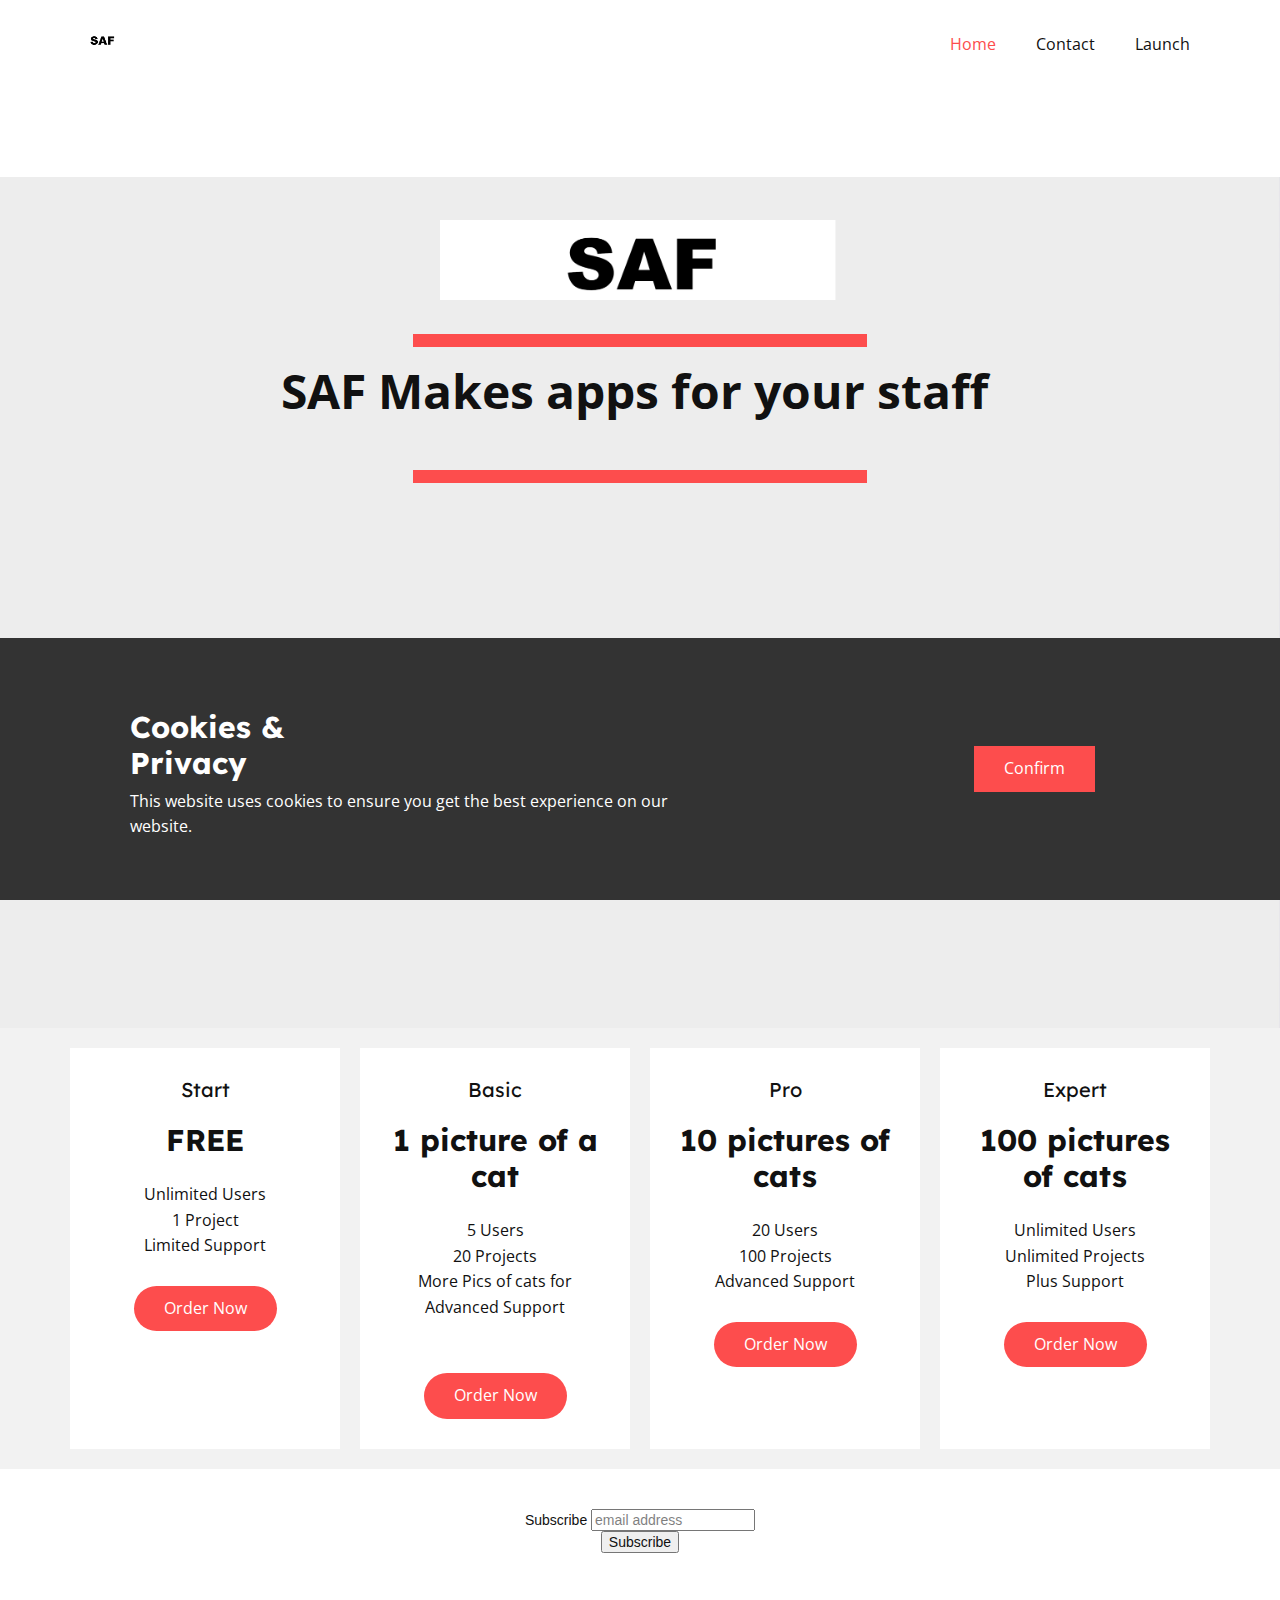
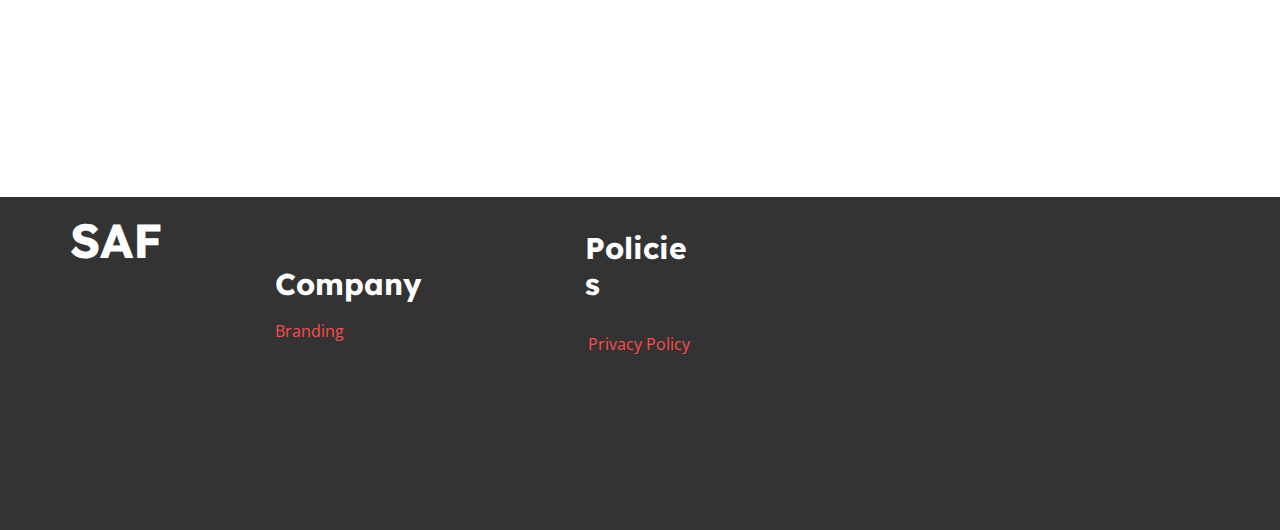
<file: index.html>
<!DOCTYPE html>
<html style="font-size: 16px;">
  <head>
    <meta name="viewport" content="width=device-width, initial-scale=1.0">
    <meta charset="utf-8">
    <meta name="keywords" content="Innovation in the gameindustry">
    <meta name="description" content="">
    <meta name="page_type" content="np-template-header-footer-from-plugin">
    <title>index</title>
    <link rel="stylesheet" href="nicepage.css" media="screen">
<link rel="stylesheet" href="index.css" media="screen">
    <script class="u-script" type="text/javascript" src="jquery-1.9.1.min.js" defer=""></script>
    <script class="u-script" type="text/javascript" src="nicepage.js" defer=""></script>
    <link rel="icon" href="images/favicon.png">
    <link id="u-theme-google-font" rel="stylesheet" href="https://fonts.googleapis.com/css?family=Open+Sans:300,300i,400,400i,600,600i,700,700i,800,800i|Lexend+Deca:400">
    
    
    
    
    
    
    <script type="application/ld+json">{
		"@context": "http://schema.org",
		"@type": "Organization",
		"name": "WebSite381301",
		"url": "index.html",
		"logo": "images/SAFBig.png"
}</script>
    <meta property="og:title" content="index">
    <meta property="og:type" content="website">
    <meta name="theme-color" content="#fd4d4d">
    <link rel="canonical" href="index.html">
    <meta property="og:url" content="index.html">
  <script src="https://5wdspj3n45gq.statuspage.io/embed/script.js"></script></head>
  <body data-home-page="https://website381301.nicepage.io/index.html?version=a54bd2da-23f1-45d9-a7e6-92ef2ecc65f2" data-home-page-title="index" class="u-body"><header class="u-clearfix u-header u-header" id="sec-8624"><div class="u-clearfix u-sheet u-sheet-1">
        <a href="https://nicepage.com" class="u-image u-logo u-image-1" data-image-width="1920" data-image-height="1080">
          <img src="images/SAFBig.png" class="u-logo-image u-logo-image-1" data-image-width="64">
        </a>
        <nav class="u-menu u-menu-dropdown u-offcanvas u-menu-1">
          <div class="menu-collapse" style="font-size: 1rem; letter-spacing: 0px;">
            <a class="u-button-style u-custom-left-right-menu-spacing u-custom-padding-bottom u-custom-top-bottom-menu-spacing u-nav-link u-text-active-palette-1-base u-text-hover-palette-2-base" href="#">
              <svg><use xlink:href="#menu-hamburger"></use></svg>
              <svg version="1.1" xmlns="http://www.w3.org/2000/svg" xmlns:xlink="http://www.w3.org/1999/xlink"><defs><symbol id="menu-hamburger" viewBox="0 0 16 16" style="width: 16px; height: 16px;"><rect y="1" width="16" height="2"></rect><rect y="7" width="16" height="2"></rect><rect y="13" width="16" height="2"></rect>
</symbol>
</defs></svg>
            </a>
          </div>
          <div class="u-custom-menu u-nav-container">
            <ul class="u-nav u-unstyled u-nav-1"><li class="u-nav-item"><a class="u-button-style u-nav-link u-text-active-palette-1-base u-text-hover-palette-2-base" href="index.html" style="padding: 10px 20px;">Home</a>
</li><li class="u-nav-item"><a class="u-button-style u-nav-link u-text-active-palette-1-base u-text-hover-palette-2-base" href="Contact.html" style="padding: 10px 20px;">Contact</a>
</li><li class="u-nav-item"><a class="u-button-style u-nav-link u-text-active-palette-1-base u-text-hover-palette-2-base" href="Launch.html" style="padding: 10px 20px;">Launch</a>
</li></ul>
          </div>
          <div class="u-custom-menu u-nav-container-collapse">
            <div class="u-black u-container-style u-inner-container-layout u-opacity u-opacity-95 u-sidenav">
              <div class="u-sidenav-overflow">
                <div class="u-menu-close"></div>
                <ul class="u-align-center u-nav u-popupmenu-items u-unstyled u-nav-2"><li class="u-nav-item"><a class="u-button-style u-nav-link" href="index.html" style="padding: 10px 20px;">Home</a>
</li><li class="u-nav-item"><a class="u-button-style u-nav-link" href="Contact.html" style="padding: 10px 20px;">Contact</a>
</li><li class="u-nav-item"><a class="u-button-style u-nav-link" href="Launch.html" style="padding: 10px 20px;">Launch</a>
</li></ul>
              </div>
            </div>
            <div class="u-black u-menu-overlay u-opacity u-opacity-70"></div>
          </div>
        </nav>
      </div></header>
    <section class="u-clearfix u-image u-section-1" src="" id="carousel_4eb6" data-image-width="1980" data-image-height="1385">
      <div class="u-clearfix u-expanded-width u-gutter-0 u-layout-wrap u-layout-wrap-1">
        <div class="u-layout">
          <div class="u-layout-row">
            <div class="u-container-style u-layout-cell u-left-cell u-size-60 u-layout-cell-1">
              <div class="u-container-layout u-container-layout-1">
                <img src="images/SAFBig.png" alt="" class="u-image u-image-default u-image-1" data-image-width="1920" data-image-height="1080">
                <div class="u-border-13 u-border-palette-1-base u-line u-line-horizontal u-line-1"></div>
                <p class="u-align-center u-text u-text-1">SAF Makes apps for your staff&nbsp;</p>
                <div class="u-border-13 u-border-palette-1-base u-line u-line-horizontal u-line-2"></div>
                <a href="/index.html#sec-a674" data-page-id="381302" class="u-btn u-button-style u-btn-1">Pricing<br>
                </a>
              </div>
            </div>
          </div>
        </div>
      </div>
    </section>
    <section class="u-align-center u-clearfix u-grey-5 u-section-2" id="sec-a674">
      <div class="u-clearfix u-sheet u-valign-middle u-sheet-1">
        <div class="u-clearfix u-gutter-20 u-layout-wrap u-layout-wrap-1">
          <div class="u-layout">
            <div class="u-layout-row">
              <div class="u-align-center u-border-no-bottom u-border-no-left u-border-no-right u-border-no-top u-container-style u-layout-cell u-left-cell u-size-15 u-size-30-md u-white u-layout-cell-1">
                <div class="u-container-layout u-valign-top u-container-layout-1">
                  <h5 class="u-text u-text-1">Start</h5>
                  <h3 class="u-text u-text-2">Free</h3>
                  <p class="u-text u-text-3">Unlimited Users<br>1&nbsp;Project<br>Limited Support
                  </p>
                  <a href="" class="u-btn u-btn-round u-button-style u-hover-palette-2-base u-palette-1-base u-radius-50 u-btn-1">Order Now</a>
                </div>
              </div>
              <div class="u-align-center u-container-style u-layout-cell u-size-15 u-size-30-md u-white u-layout-cell-2">
                <div class="u-container-layout u-valign-top u-container-layout-2">
                  <h5 class="u-text u-text-4">Basic</h5>
                  <h3 class="u-text u-text-5">1 picture of a cat</h3>
                  <p class="u-text u-text-6">5 Users <br>20 Projects<br>More Pics of cats for Advanced Support<br>
                    <br>
                  </p>
                  <a href="" class="u-btn u-btn-round u-button-style u-hover-palette-2-base u-palette-1-base u-radius-50 u-btn-2">Order Now</a>
                </div>
              </div>
              <div class="u-align-center u-border-no-bottom u-border-no-left u-border-no-right u-border-no-top u-container-style u-layout-cell u-size-15 u-size-30-md u-white u-layout-cell-3">
                <div class="u-container-layout u-valign-top u-container-layout-3">
                  <h5 class="u-text u-text-7">Pro</h5>
                  <h3 class="u-text u-text-8">10 pictures of cats</h3>
                  <p class="u-text u-text-9">20 Users <br>100&nbsp;Projects<br>Advanced Support
                  </p>
                  <a href="" class="u-btn u-btn-round u-button-style u-hover-palette-2-base u-palette-1-base u-radius-50 u-btn-3">Order Now</a>
                </div>
              </div>
              <div class="u-align-center u-border-no-bottom u-border-no-left u-border-no-right u-border-no-top u-container-style u-layout-cell u-right-cell u-size-15 u-size-30-md u-white u-layout-cell-4">
                <div class="u-container-layout u-valign-top u-container-layout-4">
                  <h5 class="u-text u-text-10">Expert</h5>
                  <h3 class="u-text u-text-11">100 pictures of cats</h3>
                  <p class="u-text u-text-12">Unlimited Users <br>Unlimited&nbsp;Projects<br>Plus Support
                  </p>
                  <a href="" class="u-btn u-btn-round u-button-style u-hover-palette-2-base u-palette-1-base u-radius-50 u-btn-4">Order Now</a>
                </div>
              </div>
            </div>
          </div>
        </div>
      </div>
    </section>
    <section class="u-align-center u-clearfix u-section-3" id="sec-ce5e">
      <div class="u-clearfix u-sheet u-sheet-1">
        <div class="u-clearfix u-custom-html u-custom-html-1"><!-- Begin Mailchimp Signup Form -->
          <link href="//cdn-images.mailchimp.com/embedcode/horizontal-slim-10_7.css" rel="stylesheet" type="text/css">
          <style type="text/css"> #mc_embed_signup{background:#fff; clear:left; font:14px Helvetica,Arial,sans-serif; width:100%;}
	/* Add your own Mailchimp form style overrides in your site stylesheet or in this style block.
	   We recommend moving this block and the preceding CSS link to the HEAD of your HTML file. */ </style>
          <div id="mc_embed_signup">
            <form action="https://ssaaff.us1.list-manage.com/subscribe/post?u=2b77423686a2e77bf9cfdadc2&amp;id=ef1c834cdc" method="post" id="mc-embedded-subscribe-form" name="mc-embedded-subscribe-form" class="validate" target="_blank" novalidate="">
              <div id="mc_embed_signup_scroll">
                <label for="mce-EMAIL">Subscribe</label>
                <input type="email" value="" name="EMAIL" class="email" id="mce-EMAIL" placeholder="email address" required=""><!-- real people should not fill this in and expect good things - do not remove this or risk form bot signups-->
                <div style="position: absolute; left: -5000px;" aria-hidden="true">
                  <input type="text" name="b_2b77423686a2e77bf9cfdadc2_ef1c834cdc" tabindex="-1" value="">
                </div>
                <div class="clear">
                  <input type="submit" value="Subscribe" name="subscribe" id="mc-embedded-subscribe" class="button">
                </div>
              </div>
              <input type="hidden" value="" name="recaptchaResponse">
            </form>
          </div><!--End mc_embed_signup-->
        </div>
      </div>
    </section>
    
    
    
    
    <footer class="u-align-left u-clearfix u-footer u-grey-80 u-footer" id="sec-a418"><div class="u-clearfix u-sheet u-sheet-1">
        <h1 class="u-text u-text-1">SAF</h1>
        <h3 class="u-text u-text-2">Policies</h3>
        <h3 class="u-text u-text-3">Company</h3>
        <p class="u-text u-text-4">
          <a href="381386" class="u-active-none u-border-none u-btn u-button-link u-button-style u-hover-none u-none u-text-palette-1-base u-btn-1">Privacy Policy</a>
        </p>
        <p class="u-text u-text-5">
          <a href="/Branding.html" data-page-id="384649" class="u-active-none u-border-none u-btn u-button-link u-button-style u-hover-none u-none u-text-palette-1-base u-btn-2">Branding</a>
        </p>
      </div></footer>
  <section class="u-align-center u-clearfix u-cookies-consent u-grey-80 u-cookies-consent" id="sec-7b57">
      <div class="u-clearfix u-sheet u-valign-middle u-sheet-1">
        <div class="u-clearfix u-expanded-width u-layout-wrap u-layout-wrap-1">
          <div class="u-gutter-0 u-layout">
            <div class="u-layout-row">
              <div class="u-container-style u-layout-cell u-left-cell u-size-43-md u-size-43-sm u-size-43-xs u-size-46-lg u-size-46-xl u-layout-cell-1">
                <div class="u-container-layout u-valign-middle u-container-layout-1">
                  <h3 class="u-text u-text-1">Cookies &amp; Privacy</h3>
                  <p class="u-text u-text-2">This website uses cookies to ensure you get the best experience on our website.</p>
                </div>
              </div>
              <div class="u-align-left u-container-style u-layout-cell u-right-cell u-size-14-lg u-size-14-xl u-size-17-md u-size-17-sm u-size-17-xs u-layout-cell-2">
                <div class="u-container-layout u-valign-middle-lg u-valign-middle-md u-valign-middle-xl u-valign-top-sm u-valign-top-xs u-container-layout-2">
                  <a href="###" class="u-btn u-button-confirm u-button-style u-palette-1-base u-btn-1">Confirm</a>
                </div>
              </div>
            </div>
          </div>
        </div>
      </div>
    <style>.u-cookies-consent {
  background-image: none;
}

.u-cookies-consent .u-sheet-1 {
  min-height: 212px;
}

.u-cookies-consent .u-layout-wrap-1 {
  margin-top: 30px;
  margin-bottom: 30px;
}

.u-cookies-consent .u-layout-cell-1 {
  min-height: 152px;
}

.u-cookies-consent .u-container-layout-1 {
  padding: 30px 60px;
}

.u-cookies-consent .u-text-1 {
  margin: 11px 477px 0 0;
}

.u-cookies-consent .u-text-2 {
  margin: 8px 158px 0 0;
}

.u-cookies-consent .u-layout-cell-2 {
  min-height: 152px;
}

.u-cookies-consent .u-container-layout-2 {
  padding: 30px;
}

.u-cookies-consent .u-btn-1 {
  margin: 0 auto 0 0;
}

@media (max-width: 1199px) {
  .u-cookies-consent .u-sheet-1 {
    min-height: 131px;
  }

  .u-cookies-consent .u-layout-cell-1 {
    min-height: 125px;
  }

  .u-cookies-consent .u-text-1 {
    margin-right: 323px;
  }

  .u-cookies-consent .u-text-2 {
    margin-right: 5px;
  }

  .u-cookies-consent .u-layout-cell-2 {
    min-height: 125px;
  }
}

@media (max-width: 991px) {
  .u-cookies-consent .u-sheet-1 {
    min-height: 106px;
  }

  .u-cookies-consent .u-layout-cell-1 {
    min-height: 100px;
  }

  .u-cookies-consent .u-container-layout-1 {
    padding-left: 30px;
    padding-right: 30px;
  }

  .u-cookies-consent .u-text-1 {
    margin-right: 178px;
  }

  .u-cookies-consent .u-text-2 {
    margin-right: 0;
  }

  .u-cookies-consent .u-layout-cell-2 {
    min-height: 100px;
  }
}

@media (max-width: 767px) {
  .u-cookies-consent .u-sheet-1 {
    min-height: 225px;
  }

  .u-cookies-consent .u-layout-cell-1 {
    min-height: 154px;
  }

  .u-cookies-consent .u-container-layout-1 {
    padding-left: 10px;
    padding-right: 10px;
    padding-bottom: 20px;
  }

  .u-cookies-consent .u-layout-cell-2 {
    min-height: 65px;
  }

  .u-cookies-consent .u-container-layout-2 {
    padding: 10px;
  }
}

@media (max-width: 575px) {
  .u-cookies-consent .u-sheet-1 {
    min-height: 121px;
  }

  .u-cookies-consent .u-layout-cell-1 {
    min-height: 100px;
  }

  .u-cookies-consent .u-text-1 {
    margin-right: 0;
  }

  .u-cookies-consent .u-layout-cell-2 {
    min-height: 15px;
  }
}</style></section><script src="https://5wdspj3n45gq.statuspage.io/embed/script.js"></script></body>
</html>
</file>
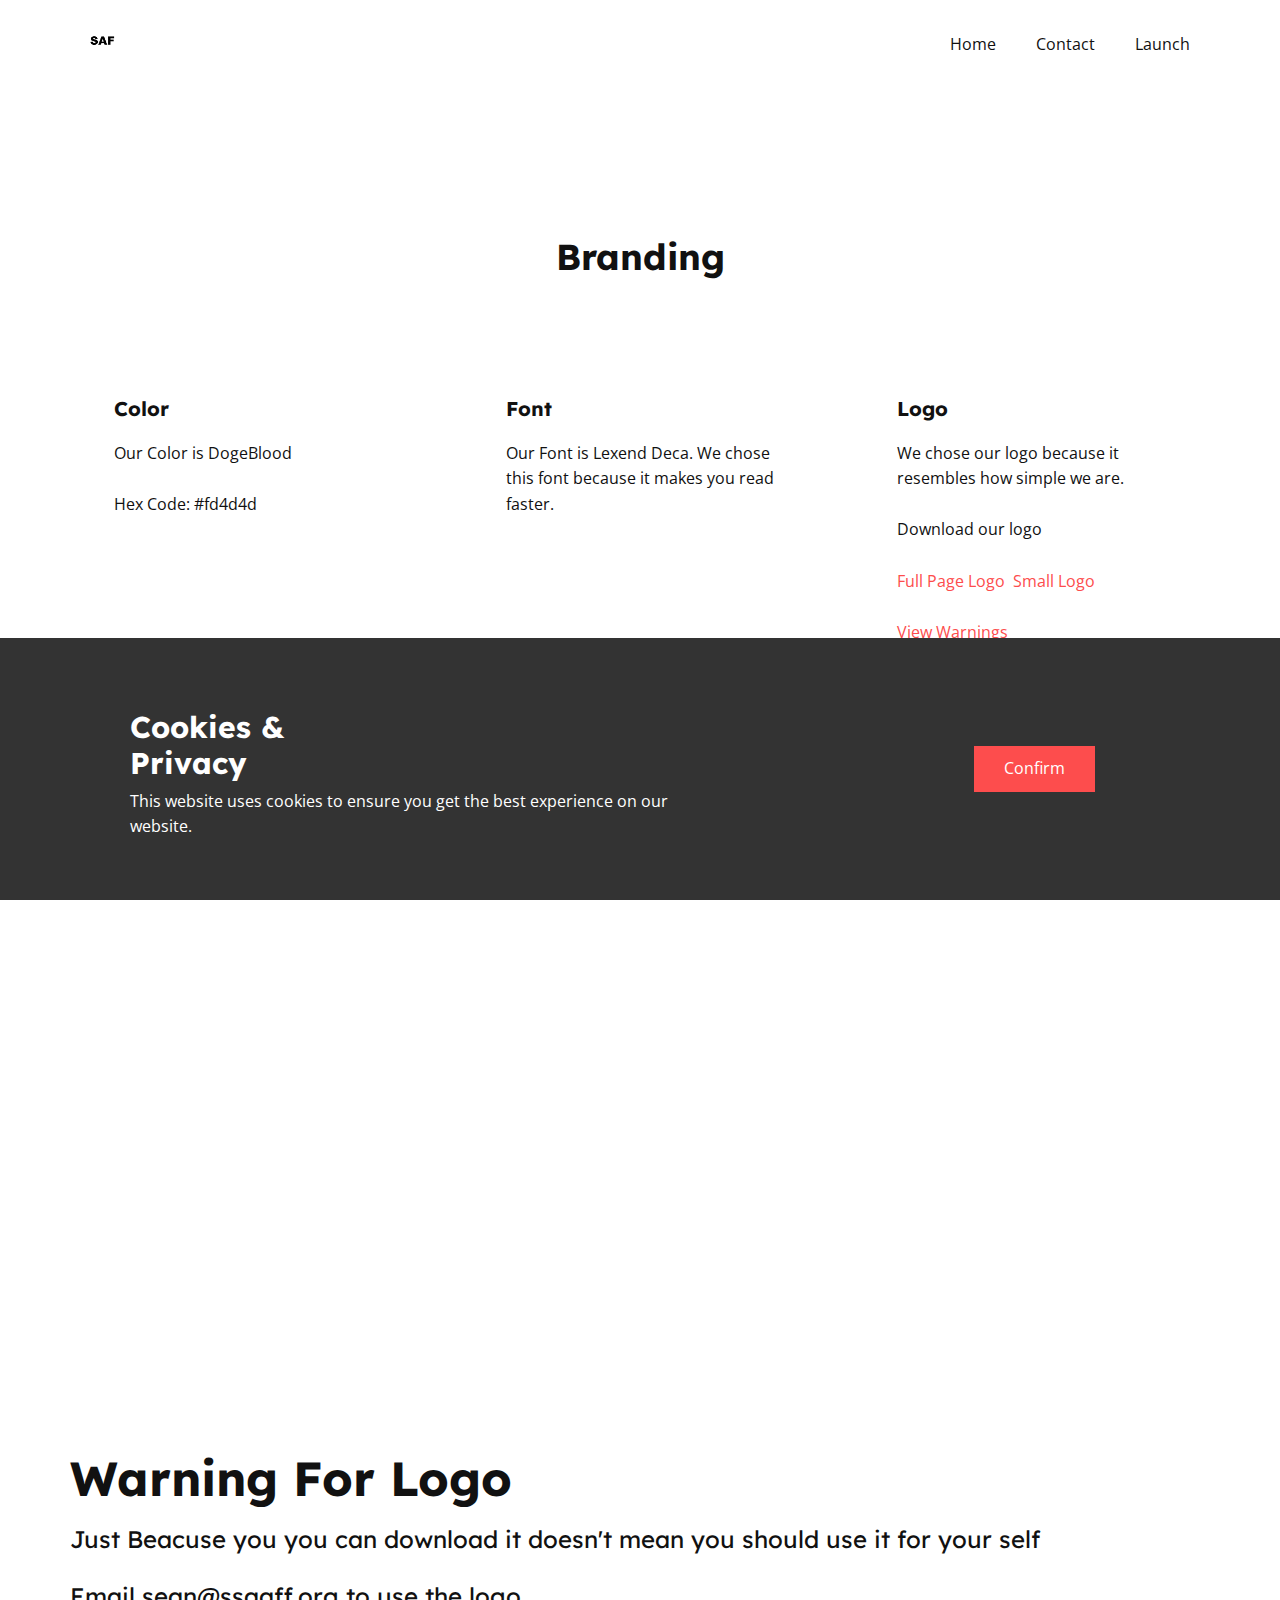
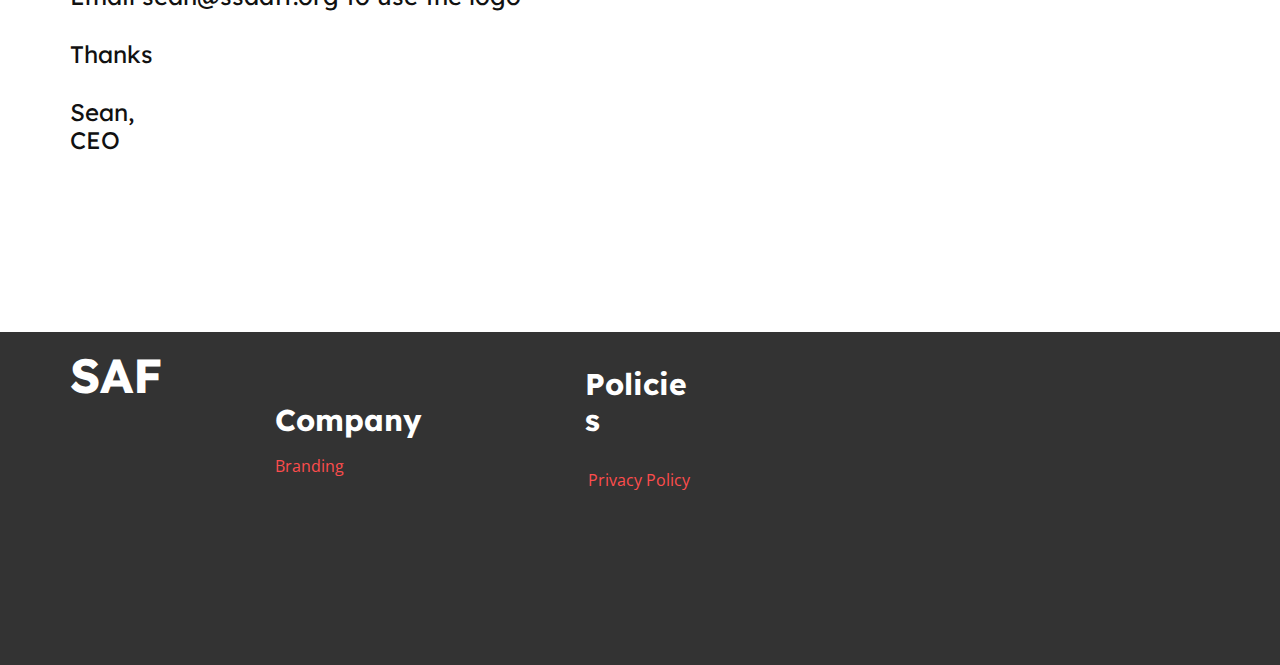
<file: Branding.html>
<!DOCTYPE html>
<html style="font-size: 16px;">
  <head>
    <meta name="viewport" content="width=device-width, initial-scale=1.0">
    <meta charset="utf-8">
    <meta name="keywords" content="">
    <meta name="description" content="">
    <meta name="page_type" content="np-template-header-footer-from-plugin">
    <title>Branding</title>
    <link rel="stylesheet" href="nicepage.css" media="screen">
<link rel="stylesheet" href="Branding.css" media="screen">
    <script class="u-script" type="text/javascript" src="jquery-1.9.1.min.js" defer=""></script>
    <script class="u-script" type="text/javascript" src="nicepage.js" defer=""></script>
    <link rel="icon" href="images/favicon.png">
    <link id="u-theme-google-font" rel="stylesheet" href="https://fonts.googleapis.com/css?family=Open+Sans:300,300i,400,400i,600,600i,700,700i,800,800i|Lexend+Deca:400">
    
    
    
    
    
    
    <script type="application/ld+json">{
		"@context": "http://schema.org",
		"@type": "Organization",
		"name": "WebSite381301",
		"url": "index.html",
		"logo": "images/SAFBig.png"
}</script>
    <meta property="og:title" content="Branding">
    <meta property="og:type" content="website">
    <meta name="theme-color" content="#fd4d4d">
    <link rel="canonical" href="index.html">
    <meta property="og:url" content="index.html">
  <script src="https://5wdspj3n45gq.statuspage.io/embed/script.js"></script></head>
  <body class="u-body"><header class="u-clearfix u-header u-header" id="sec-8624"><div class="u-clearfix u-sheet u-sheet-1">
        <a href="https://nicepage.com" class="u-image u-logo u-image-1" data-image-width="1920" data-image-height="1080">
          <img src="images/SAFBig.png" class="u-logo-image u-logo-image-1" data-image-width="64">
        </a>
        <nav class="u-menu u-menu-dropdown u-offcanvas u-menu-1">
          <div class="menu-collapse" style="font-size: 1rem; letter-spacing: 0px;">
            <a class="u-button-style u-custom-left-right-menu-spacing u-custom-padding-bottom u-custom-top-bottom-menu-spacing u-nav-link u-text-active-palette-1-base u-text-hover-palette-2-base" href="#">
              <svg><use xlink:href="#menu-hamburger"></use></svg>
              <svg version="1.1" xmlns="http://www.w3.org/2000/svg" xmlns:xlink="http://www.w3.org/1999/xlink"><defs><symbol id="menu-hamburger" viewBox="0 0 16 16" style="width: 16px; height: 16px;"><rect y="1" width="16" height="2"></rect><rect y="7" width="16" height="2"></rect><rect y="13" width="16" height="2"></rect>
</symbol>
</defs></svg>
            </a>
          </div>
          <div class="u-custom-menu u-nav-container">
            <ul class="u-nav u-unstyled u-nav-1"><li class="u-nav-item"><a class="u-button-style u-nav-link u-text-active-palette-1-base u-text-hover-palette-2-base" href="index.html" style="padding: 10px 20px;">Home</a>
</li><li class="u-nav-item"><a class="u-button-style u-nav-link u-text-active-palette-1-base u-text-hover-palette-2-base" href="Contact.html" style="padding: 10px 20px;">Contact</a>
</li><li class="u-nav-item"><a class="u-button-style u-nav-link u-text-active-palette-1-base u-text-hover-palette-2-base" href="Launch.html" style="padding: 10px 20px;">Launch</a>
</li></ul>
          </div>
          <div class="u-custom-menu u-nav-container-collapse">
            <div class="u-black u-container-style u-inner-container-layout u-opacity u-opacity-95 u-sidenav">
              <div class="u-sidenav-overflow">
                <div class="u-menu-close"></div>
                <ul class="u-align-center u-nav u-popupmenu-items u-unstyled u-nav-2"><li class="u-nav-item"><a class="u-button-style u-nav-link" href="index.html" style="padding: 10px 20px;">Home</a>
</li><li class="u-nav-item"><a class="u-button-style u-nav-link" href="Contact.html" style="padding: 10px 20px;">Contact</a>
</li><li class="u-nav-item"><a class="u-button-style u-nav-link" href="Launch.html" style="padding: 10px 20px;">Launch</a>
</li></ul>
              </div>
            </div>
            <div class="u-black u-menu-overlay u-opacity u-opacity-70"></div>
          </div>
        </nav>
      </div></header>
    <section class="u-align-center u-clearfix u-section-1" id="sec-9cf6">
      <div class="u-clearfix u-sheet u-sheet-1">
        <h2 class="u-text u-text-1">Branding</h2>
        <div class="u-list u-list-1">
          <div class="u-repeater u-repeater-1">
            <div class="u-container-style u-list-item u-repeater-item">
              <div class="u-container-layout u-similar-container u-valign-top u-container-layout-1">
                <div class="u-container-style u-group u-group-1">
                  <div class="u-container-layout u-container-layout-2">
                    <h5 class="u-text u-text-2">Color</h5>
                    <p class="u-text u-text-3">Our Color is DogeBlood<br>
                      <br>Hex Code: #fd4d4d
                    </p>
                  </div>
                </div>
              </div>
            </div>
            <div class="u-container-style u-list-item u-repeater-item">
              <div class="u-container-layout u-similar-container u-valign-top u-container-layout-3">
                <div class="u-container-style u-group u-video-cover u-group-2">
                  <div class="u-container-layout u-container-layout-4">
                    <h5 class="u-text u-text-default u-text-4">Font</h5>
                    <p class="u-text u-text-5">Our Font is Lexend Deca. We chose this font because it makes you read faster.</p>
                  </div>
                </div>
              </div>
            </div>
            <div class="u-container-style u-list-item u-repeater-item">
              <div class="u-container-layout u-similar-container u-valign-top u-container-layout-5">
                <div class="u-container-style u-group u-video-cover u-group-3">
                  <div class="u-container-layout u-container-layout-6">
                    <h5 class="u-text u-text-default u-text-6">Logo</h5>
                    <p class="u-text u-text-7">We chose our logo because it resembles how simple we are.<br>
                      <br>Download our logo<br>
                      <br>
                      <a href="https://drive.google.com/file/d/1nqvCFY6ZbQ6CDDaPasQ9bg90jwb1oqMF/view" class="u-active-none u-border-none u-btn u-button-link u-button-style u-hover-none u-none u-text-active-grey-90 u-text-hover-palette-1-light-1 u-text-palette-1-base u-btn-1" target="_blank">Full Page Logo</a>&nbsp; <a href="https://drive.google.com/file/d/19fuIuei8ruTLw5wQXqqadD2t8BJ2aBWn/view" class="u-active-none u-border-none u-btn u-button-link u-button-style u-hover-none u-none u-text-palette-1-base u-btn-2" target="_blank">Small Logo</a>
                      <br>
                      <br>
                      <a href="/Branding.html#sec-6545" data-page-id="384649" class="u-active-none u-border-none u-btn u-button-link u-button-style u-hover-none u-none u-text-palette-1-base u-btn-3">View Warnings</a>
                    </p>
                  </div>
                </div>
              </div>
            </div>
          </div>
        </div>
      </div>
    </section>
    <section class="u-clearfix u-section-2" id="sec-3cf0">
      <div class="u-clearfix u-sheet u-sheet-1"></div>
    </section>
    <section class="u-clearfix u-section-3" id="sec-6545">
      <div class="u-clearfix u-sheet u-sheet-1">
        <h1 class="u-text u-text-default u-text-1">Warning For Logo</h1>
        <h4 class="u-text u-text-default u-text-2">Just Beacuse you you can download it doesn't mean you should use it for your self&nbsp;<br>
          <br>Email sean@ssaaff.org to use the logo<br>
          <br>Thanks<br>
          <br>Sean,<br>CEO&nbsp;
        </h4>
      </div>
    </section>
    
    
    
    
    <footer class="u-align-left u-clearfix u-footer u-grey-80 u-footer" id="sec-a418"><div class="u-clearfix u-sheet u-sheet-1">
        <h1 class="u-text u-text-1">SAF</h1>
        <h3 class="u-text u-text-2">Policies</h3>
        <h3 class="u-text u-text-3">Company</h3>
        <p class="u-text u-text-4">
          <a href="381386" class="u-active-none u-border-none u-btn u-button-link u-button-style u-hover-none u-none u-text-palette-1-base u-btn-1">Privacy Policy</a>
        </p>
        <p class="u-text u-text-5">
          <a href="/Branding.html" data-page-id="384649" class="u-active-none u-border-none u-btn u-button-link u-button-style u-hover-none u-none u-text-palette-1-base u-btn-2">Branding</a>
        </p>
      </div></footer>
  <section class="u-align-center u-clearfix u-cookies-consent u-grey-80 u-cookies-consent" id="sec-7b57">
      <div class="u-clearfix u-sheet u-valign-middle u-sheet-1">
        <div class="u-clearfix u-expanded-width u-layout-wrap u-layout-wrap-1">
          <div class="u-gutter-0 u-layout">
            <div class="u-layout-row">
              <div class="u-container-style u-layout-cell u-left-cell u-size-43-md u-size-43-sm u-size-43-xs u-size-46-lg u-size-46-xl u-layout-cell-1">
                <div class="u-container-layout u-valign-middle u-container-layout-1">
                  <h3 class="u-text u-text-1">Cookies &amp; Privacy</h3>
                  <p class="u-text u-text-2">This website uses cookies to ensure you get the best experience on our website.</p>
                </div>
              </div>
              <div class="u-align-left u-container-style u-layout-cell u-right-cell u-size-14-lg u-size-14-xl u-size-17-md u-size-17-sm u-size-17-xs u-layout-cell-2">
                <div class="u-container-layout u-valign-middle-lg u-valign-middle-md u-valign-middle-xl u-valign-top-sm u-valign-top-xs u-container-layout-2">
                  <a href="###" class="u-btn u-button-confirm u-button-style u-palette-1-base u-btn-1">Confirm</a>
                </div>
              </div>
            </div>
          </div>
        </div>
      </div>
    <style>.u-cookies-consent {
  background-image: none;
}

.u-cookies-consent .u-sheet-1 {
  min-height: 212px;
}

.u-cookies-consent .u-layout-wrap-1 {
  margin-top: 30px;
  margin-bottom: 30px;
}

.u-cookies-consent .u-layout-cell-1 {
  min-height: 152px;
}

.u-cookies-consent .u-container-layout-1 {
  padding: 30px 60px;
}

.u-cookies-consent .u-text-1 {
  margin: 11px 477px 0 0;
}

.u-cookies-consent .u-text-2 {
  margin: 8px 158px 0 0;
}

.u-cookies-consent .u-layout-cell-2 {
  min-height: 152px;
}

.u-cookies-consent .u-container-layout-2 {
  padding: 30px;
}

.u-cookies-consent .u-btn-1 {
  margin: 0 auto 0 0;
}

@media (max-width: 1199px) {
  .u-cookies-consent .u-sheet-1 {
    min-height: 131px;
  }

  .u-cookies-consent .u-layout-cell-1 {
    min-height: 125px;
  }

  .u-cookies-consent .u-text-1 {
    margin-right: 323px;
  }

  .u-cookies-consent .u-text-2 {
    margin-right: 5px;
  }

  .u-cookies-consent .u-layout-cell-2 {
    min-height: 125px;
  }
}

@media (max-width: 991px) {
  .u-cookies-consent .u-sheet-1 {
    min-height: 106px;
  }

  .u-cookies-consent .u-layout-cell-1 {
    min-height: 100px;
  }

  .u-cookies-consent .u-container-layout-1 {
    padding-left: 30px;
    padding-right: 30px;
  }

  .u-cookies-consent .u-text-1 {
    margin-right: 178px;
  }

  .u-cookies-consent .u-text-2 {
    margin-right: 0;
  }

  .u-cookies-consent .u-layout-cell-2 {
    min-height: 100px;
  }
}

@media (max-width: 767px) {
  .u-cookies-consent .u-sheet-1 {
    min-height: 225px;
  }

  .u-cookies-consent .u-layout-cell-1 {
    min-height: 154px;
  }

  .u-cookies-consent .u-container-layout-1 {
    padding-left: 10px;
    padding-right: 10px;
    padding-bottom: 20px;
  }

  .u-cookies-consent .u-layout-cell-2 {
    min-height: 65px;
  }

  .u-cookies-consent .u-container-layout-2 {
    padding: 10px;
  }
}

@media (max-width: 575px) {
  .u-cookies-consent .u-sheet-1 {
    min-height: 121px;
  }

  .u-cookies-consent .u-layout-cell-1 {
    min-height: 100px;
  }

  .u-cookies-consent .u-text-1 {
    margin-right: 0;
  }

  .u-cookies-consent .u-layout-cell-2 {
    min-height: 15px;
  }
}</style></section><script src="https://5wdspj3n45gq.statuspage.io/embed/script.js"></script></body>
</html>
</file>
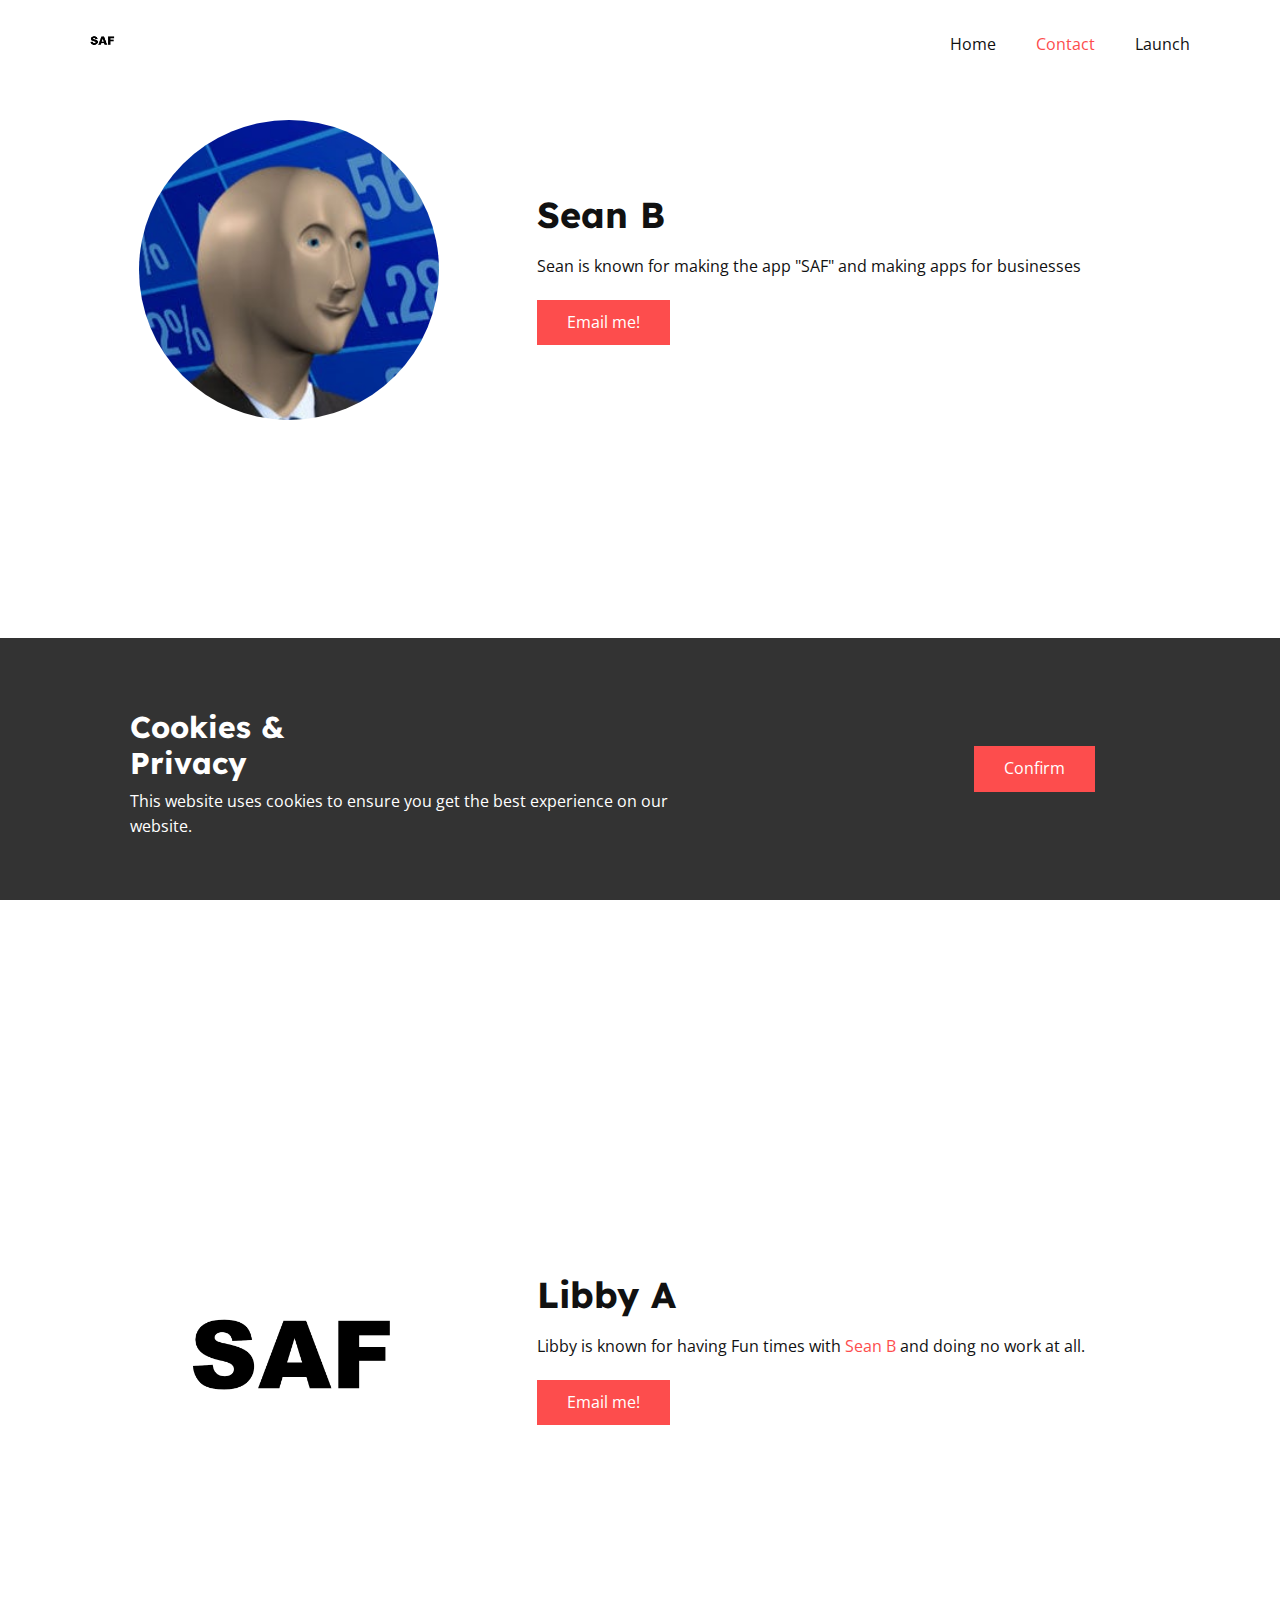
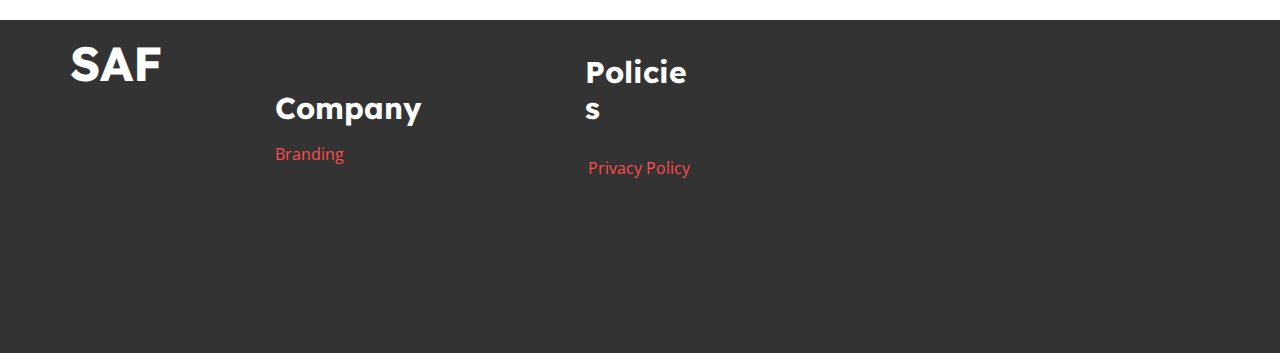
<file: Contact.html>
<!DOCTYPE html>
<html style="font-size: 16px;">
  <head>
    <meta name="viewport" content="width=device-width, initial-scale=1.0">
    <meta charset="utf-8">
    <meta name="keywords" content="">
    <meta name="description" content="">
    <meta name="page_type" content="np-template-header-footer-from-plugin">
    <title>Contact</title>
    <link rel="stylesheet" href="nicepage.css" media="screen">
<link rel="stylesheet" href="Contact.css" media="screen">
    <script class="u-script" type="text/javascript" src="jquery-1.9.1.min.js" defer=""></script>
    <script class="u-script" type="text/javascript" src="nicepage.js" defer=""></script>
    <link rel="icon" href="images/favicon.png">
    <link id="u-theme-google-font" rel="stylesheet" href="https://fonts.googleapis.com/css?family=Open+Sans:300,300i,400,400i,600,600i,700,700i,800,800i|Lexend+Deca:400">
    
    
    
    
    
    
    <script type="application/ld+json">{
		"@context": "http://schema.org",
		"@type": "Organization",
		"name": "WebSite381301",
		"url": "index.html",
		"logo": "images/SAFBig.png"
}</script>
    <meta property="og:title" content="Contact">
    <meta property="og:type" content="website">
    <meta name="theme-color" content="#fd4d4d">
    <link rel="canonical" href="index.html">
    <meta property="og:url" content="index.html">
  <script src="https://5wdspj3n45gq.statuspage.io/embed/script.js"></script></head>
  <body class="u-body u-overlap"><header class="u-clearfix u-header u-header" id="sec-8624"><div class="u-clearfix u-sheet u-sheet-1">
        <a href="https://nicepage.com" class="u-image u-logo u-image-1" data-image-width="1920" data-image-height="1080">
          <img src="images/SAFBig.png" class="u-logo-image u-logo-image-1" data-image-width="64">
        </a>
        <nav class="u-menu u-menu-dropdown u-offcanvas u-menu-1">
          <div class="menu-collapse" style="font-size: 1rem; letter-spacing: 0px;">
            <a class="u-button-style u-custom-left-right-menu-spacing u-custom-padding-bottom u-custom-top-bottom-menu-spacing u-nav-link u-text-active-palette-1-base u-text-hover-palette-2-base" href="#">
              <svg><use xlink:href="#menu-hamburger"></use></svg>
              <svg version="1.1" xmlns="http://www.w3.org/2000/svg" xmlns:xlink="http://www.w3.org/1999/xlink"><defs><symbol id="menu-hamburger" viewBox="0 0 16 16" style="width: 16px; height: 16px;"><rect y="1" width="16" height="2"></rect><rect y="7" width="16" height="2"></rect><rect y="13" width="16" height="2"></rect>
</symbol>
</defs></svg>
            </a>
          </div>
          <div class="u-custom-menu u-nav-container">
            <ul class="u-nav u-unstyled u-nav-1"><li class="u-nav-item"><a class="u-button-style u-nav-link u-text-active-palette-1-base u-text-hover-palette-2-base" href="index.html" style="padding: 10px 20px;">Home</a>
</li><li class="u-nav-item"><a class="u-button-style u-nav-link u-text-active-palette-1-base u-text-hover-palette-2-base" href="Contact.html" style="padding: 10px 20px;">Contact</a>
</li><li class="u-nav-item"><a class="u-button-style u-nav-link u-text-active-palette-1-base u-text-hover-palette-2-base" href="Launch.html" style="padding: 10px 20px;">Launch</a>
</li></ul>
          </div>
          <div class="u-custom-menu u-nav-container-collapse">
            <div class="u-black u-container-style u-inner-container-layout u-opacity u-opacity-95 u-sidenav">
              <div class="u-sidenav-overflow">
                <div class="u-menu-close"></div>
                <ul class="u-align-center u-nav u-popupmenu-items u-unstyled u-nav-2"><li class="u-nav-item"><a class="u-button-style u-nav-link" href="index.html" style="padding: 10px 20px;">Home</a>
</li><li class="u-nav-item"><a class="u-button-style u-nav-link" href="Contact.html" style="padding: 10px 20px;">Contact</a>
</li><li class="u-nav-item"><a class="u-button-style u-nav-link" href="Launch.html" style="padding: 10px 20px;">Launch</a>
</li></ul>
              </div>
            </div>
            <div class="u-black u-menu-overlay u-opacity u-opacity-70"></div>
          </div>
        </nav>
      </div></header>
    <section class="u-clearfix u-section-1" id="sec-6c1f">
      <div class="u-clearfix u-sheet u-sheet-1">
        <div class="u-clearfix u-expanded-width u-gutter-0 u-layout-wrap u-layout-wrap-1">
          <div class="u-layout">
            <div class="u-layout-row">
              <div class="u-align-center u-container-style u-layout-cell u-left-cell u-size-23 u-layout-cell-1">
                <div class="u-container-layout u-valign-middle u-container-layout-1">
                  <div alt="" class="u-image u-image-circle u-image-1" src="" data-image-width="256" data-image-height="256"></div>
                </div>
              </div>
              <div class="u-align-left u-container-style u-layout-cell u-right-cell u-size-37 u-layout-cell-2">
                <div class="u-container-layout u-valign-middle u-container-layout-2">
                  <h2 class="u-text u-text-1">Sean B</h2>
                  <p class="u-text u-text-2">Sean is known for making the app "SAF" and making apps for&nbsp;businesses</p>
                  <a href="mailto:sean@ssaaff.org" class="u-btn u-button-style u-btn-1">Email me!</a>
                </div>
              </div>
            </div>
          </div>
        </div>
      </div>
    </section>
    <section class="u-clearfix u-section-2" id="sec-7e17">
      <div class="u-clearfix u-sheet u-sheet-1">
        <div class="u-clearfix u-expanded-width u-gutter-0 u-layout-wrap u-layout-wrap-1">
          <div class="u-layout">
            <div class="u-layout-row">
              <div class="u-align-center u-container-style u-layout-cell u-left-cell u-size-23 u-layout-cell-1">
                <div class="u-container-layout u-valign-middle u-container-layout-1">
                  <div alt="" class="u-image u-image-circle u-image-1" src="" data-image-width="1920" data-image-height="1080"></div>
                </div>
              </div>
              <div class="u-align-left u-container-style u-layout-cell u-right-cell u-size-37 u-layout-cell-2">
                <div class="u-container-layout u-valign-middle u-container-layout-2">
                  <h2 class="u-text u-text-1">Kallen A</h2>
                  <p class="u-text u-text-2">Kallen is the co-founder of SAF he does not do any work but he likes to help</p>
                  <a href="mailto:kallen@ssaaff.org" class="u-btn u-button-style u-btn-1">Email me!</a>
                </div>
              </div>
            </div>
          </div>
        </div>
      </div>
    </section>
    <section class="u-clearfix u-section-3" id="sec-dc9d">
      <div class="u-clearfix u-sheet u-sheet-1">
        <div class="u-clearfix u-expanded-width u-gutter-0 u-layout-wrap u-layout-wrap-1">
          <div class="u-layout">
            <div class="u-layout-row">
              <div class="u-align-center u-container-style u-layout-cell u-left-cell u-size-23 u-layout-cell-1">
                <div class="u-container-layout u-valign-middle u-container-layout-1">
                  <div alt="" class="u-image u-image-circle u-image-1" src="" data-image-width="1920" data-image-height="1080"></div>
                </div>
              </div>
              <div class="u-align-left u-container-style u-layout-cell u-right-cell u-size-37 u-layout-cell-2">
                <div class="u-container-layout u-valign-middle u-container-layout-2">
                  <h2 class="u-text u-text-1">Libby A</h2>
                  <p class="u-text u-text-2">Libby is known for having Fun times with <a href="/Contact.html#sec-6c1f" data-page-id="381357" class="u-active-none u-border-none u-btn u-button-link u-button-style u-hover-none u-none u-text-palette-1-base u-btn-1">Sean B</a> and doing no work at all.&nbsp;
                  </p>
                  <a href="mailto:libby@ssaaff.org" class="u-btn u-button-style u-btn-2">Email me!</a>
                </div>
              </div>
            </div>
          </div>
        </div>
      </div>
    </section>
    
    
    
    
    <footer class="u-align-left u-clearfix u-footer u-grey-80 u-footer" id="sec-a418"><div class="u-clearfix u-sheet u-sheet-1">
        <h1 class="u-text u-text-1">SAF</h1>
        <h3 class="u-text u-text-2">Policies</h3>
        <h3 class="u-text u-text-3">Company</h3>
        <p class="u-text u-text-4">
          <a href="381386" class="u-active-none u-border-none u-btn u-button-link u-button-style u-hover-none u-none u-text-palette-1-base u-btn-1">Privacy Policy</a>
        </p>
        <p class="u-text u-text-5">
          <a href="/Branding.html" data-page-id="384649" class="u-active-none u-border-none u-btn u-button-link u-button-style u-hover-none u-none u-text-palette-1-base u-btn-2">Branding</a>
        </p>
      </div></footer><span style="height: 64px; width: 64px; margin-left: 0px; margin-right: auto; margin-top: 0px; background-image: none; right: 20px; bottom: 20px" class="u-back-to-top u-icon u-icon-circle u-opacity u-opacity-85 u-palette-1-base u-spacing-15" data-href="#">
        <svg class="u-svg-link" preserveAspectRatio="xMidYMin slice" viewBox="0 0 551.13 551.13"><use xmlns:xlink="http://www.w3.org/1999/xlink" xlink:href="#svg-1d98"></use></svg>
        <svg class="u-svg-content" enable-background="new 0 0 551.13 551.13" viewBox="0 0 551.13 551.13" xmlns="http://www.w3.org/2000/svg" id="svg-1d98"><path d="m275.565 189.451 223.897 223.897h51.668l-275.565-275.565-275.565 275.565h51.668z"></path></svg>
    </span>
  <section class="u-align-center u-clearfix u-cookies-consent u-grey-80 u-cookies-consent" id="sec-7b57">
      <div class="u-clearfix u-sheet u-valign-middle u-sheet-1">
        <div class="u-clearfix u-expanded-width u-layout-wrap u-layout-wrap-1">
          <div class="u-gutter-0 u-layout">
            <div class="u-layout-row">
              <div class="u-container-style u-layout-cell u-left-cell u-size-43-md u-size-43-sm u-size-43-xs u-size-46-lg u-size-46-xl u-layout-cell-1">
                <div class="u-container-layout u-valign-middle u-container-layout-1">
                  <h3 class="u-text u-text-1">Cookies &amp; Privacy</h3>
                  <p class="u-text u-text-2">This website uses cookies to ensure you get the best experience on our website.</p>
                </div>
              </div>
              <div class="u-align-left u-container-style u-layout-cell u-right-cell u-size-14-lg u-size-14-xl u-size-17-md u-size-17-sm u-size-17-xs u-layout-cell-2">
                <div class="u-container-layout u-valign-middle-lg u-valign-middle-md u-valign-middle-xl u-valign-top-sm u-valign-top-xs u-container-layout-2">
                  <a href="###" class="u-btn u-button-confirm u-button-style u-palette-1-base u-btn-1">Confirm</a>
                </div>
              </div>
            </div>
          </div>
        </div>
      </div>
    <style>.u-cookies-consent {
  background-image: none;
}

.u-cookies-consent .u-sheet-1 {
  min-height: 212px;
}

.u-cookies-consent .u-layout-wrap-1 {
  margin-top: 30px;
  margin-bottom: 30px;
}

.u-cookies-consent .u-layout-cell-1 {
  min-height: 152px;
}

.u-cookies-consent .u-container-layout-1 {
  padding: 30px 60px;
}

.u-cookies-consent .u-text-1 {
  margin: 11px 477px 0 0;
}

.u-cookies-consent .u-text-2 {
  margin: 8px 158px 0 0;
}

.u-cookies-consent .u-layout-cell-2 {
  min-height: 152px;
}

.u-cookies-consent .u-container-layout-2 {
  padding: 30px;
}

.u-cookies-consent .u-btn-1 {
  margin: 0 auto 0 0;
}

@media (max-width: 1199px) {
  .u-cookies-consent .u-sheet-1 {
    min-height: 131px;
  }

  .u-cookies-consent .u-layout-cell-1 {
    min-height: 125px;
  }

  .u-cookies-consent .u-text-1 {
    margin-right: 323px;
  }

  .u-cookies-consent .u-text-2 {
    margin-right: 5px;
  }

  .u-cookies-consent .u-layout-cell-2 {
    min-height: 125px;
  }
}

@media (max-width: 991px) {
  .u-cookies-consent .u-sheet-1 {
    min-height: 106px;
  }

  .u-cookies-consent .u-layout-cell-1 {
    min-height: 100px;
  }

  .u-cookies-consent .u-container-layout-1 {
    padding-left: 30px;
    padding-right: 30px;
  }

  .u-cookies-consent .u-text-1 {
    margin-right: 178px;
  }

  .u-cookies-consent .u-text-2 {
    margin-right: 0;
  }

  .u-cookies-consent .u-layout-cell-2 {
    min-height: 100px;
  }
}

@media (max-width: 767px) {
  .u-cookies-consent .u-sheet-1 {
    min-height: 225px;
  }

  .u-cookies-consent .u-layout-cell-1 {
    min-height: 154px;
  }

  .u-cookies-consent .u-container-layout-1 {
    padding-left: 10px;
    padding-right: 10px;
    padding-bottom: 20px;
  }

  .u-cookies-consent .u-layout-cell-2 {
    min-height: 65px;
  }

  .u-cookies-consent .u-container-layout-2 {
    padding: 10px;
  }
}

@media (max-width: 575px) {
  .u-cookies-consent .u-sheet-1 {
    min-height: 121px;
  }

  .u-cookies-consent .u-layout-cell-1 {
    min-height: 100px;
  }

  .u-cookies-consent .u-text-1 {
    margin-right: 0;
  }

  .u-cookies-consent .u-layout-cell-2 {
    min-height: 15px;
  }
}</style></section><script src="https://5wdspj3n45gq.statuspage.io/embed/script.js"></script></body>
</html>
</file>
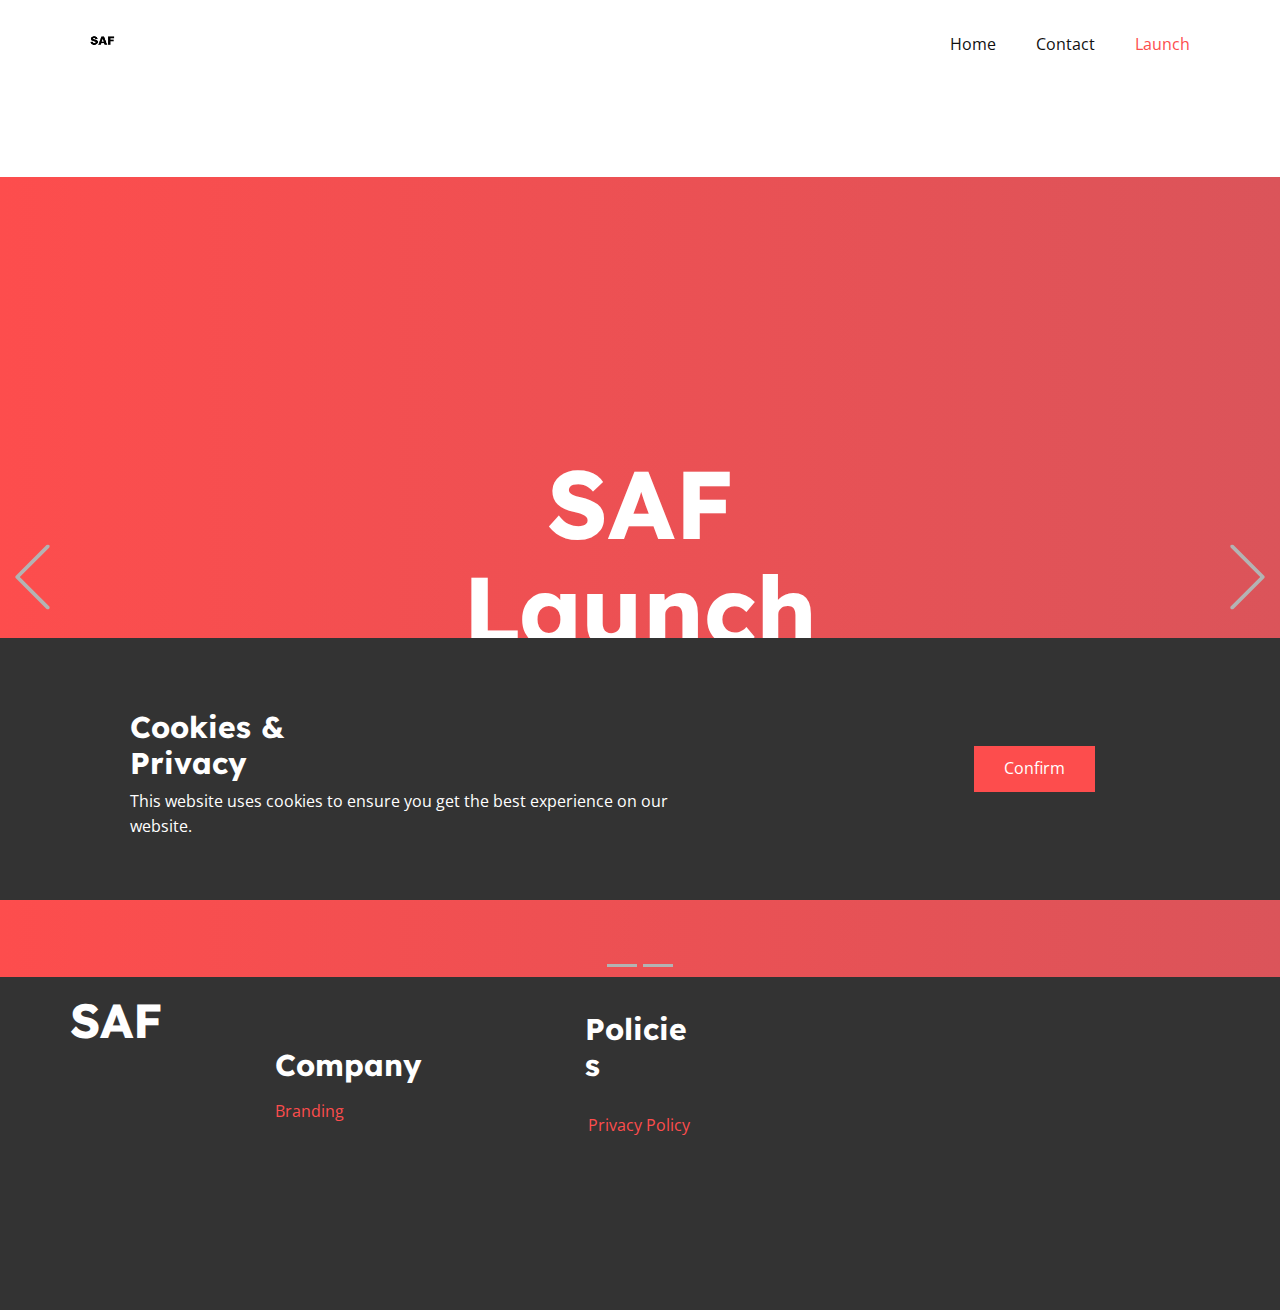
<file: Launch.html>
<!DOCTYPE html>
<html style="font-size: 16px;">
  <head>
    <meta name="viewport" content="width=device-width, initial-scale=1.0">
    <meta charset="utf-8">
    <meta name="keywords" content="">
    <meta name="description" content="">
    <meta name="page_type" content="np-template-header-footer-from-plugin">
    <title>Launch</title>
    <link rel="stylesheet" href="nicepage.css" media="screen">
<link rel="stylesheet" href="Launch.css" media="screen">
    <script class="u-script" type="text/javascript" src="jquery-1.9.1.min.js" defer=""></script>
    <script class="u-script" type="text/javascript" src="nicepage.js" defer=""></script>
    <link rel="icon" href="images/favicon.png">
    
    
    <link id="u-theme-google-font" rel="stylesheet" href="https://fonts.googleapis.com/css?family=Open+Sans:300,300i,400,400i,600,600i,700,700i,800,800i|Lexend+Deca:400">
    
    
    
    
    <script type="application/ld+json">{
		"@context": "http://schema.org",
		"@type": "Organization",
		"name": "WebSite381301",
		"url": "index.html",
		"logo": "images/SAFBig.png"
}</script>
    <meta property="og:title" content="Launch">
    <meta property="og:type" content="website">
    <meta name="theme-color" content="#fd4d4d">
    <link rel="canonical" href="index.html">
    <meta property="og:url" content="index.html">
  <script src="https://5wdspj3n45gq.statuspage.io/embed/script.js"></script></head>
  <body class="u-body"><header class="u-clearfix u-header u-header" id="sec-8624"><div class="u-clearfix u-sheet u-sheet-1">
        <a href="https://nicepage.com" class="u-image u-logo u-image-1" data-image-width="1920" data-image-height="1080">
          <img src="images/SAFBig.png" class="u-logo-image u-logo-image-1" data-image-width="64">
        </a>
        <nav class="u-menu u-menu-dropdown u-offcanvas u-menu-1">
          <div class="menu-collapse" style="font-size: 1rem; letter-spacing: 0px;">
            <a class="u-button-style u-custom-left-right-menu-spacing u-custom-padding-bottom u-custom-top-bottom-menu-spacing u-nav-link u-text-active-palette-1-base u-text-hover-palette-2-base" href="#">
              <svg><use xlink:href="#menu-hamburger"></use></svg>
              <svg version="1.1" xmlns="http://www.w3.org/2000/svg" xmlns:xlink="http://www.w3.org/1999/xlink"><defs><symbol id="menu-hamburger" viewBox="0 0 16 16" style="width: 16px; height: 16px;"><rect y="1" width="16" height="2"></rect><rect y="7" width="16" height="2"></rect><rect y="13" width="16" height="2"></rect>
</symbol>
</defs></svg>
            </a>
          </div>
          <div class="u-custom-menu u-nav-container">
            <ul class="u-nav u-unstyled u-nav-1"><li class="u-nav-item"><a class="u-button-style u-nav-link u-text-active-palette-1-base u-text-hover-palette-2-base" href="index.html" style="padding: 10px 20px;">Home</a>
</li><li class="u-nav-item"><a class="u-button-style u-nav-link u-text-active-palette-1-base u-text-hover-palette-2-base" href="Contact.html" style="padding: 10px 20px;">Contact</a>
</li><li class="u-nav-item"><a class="u-button-style u-nav-link u-text-active-palette-1-base u-text-hover-palette-2-base" href="Launch.html" style="padding: 10px 20px;">Launch</a>
</li></ul>
          </div>
          <div class="u-custom-menu u-nav-container-collapse">
            <div class="u-black u-container-style u-inner-container-layout u-opacity u-opacity-95 u-sidenav">
              <div class="u-sidenav-overflow">
                <div class="u-menu-close"></div>
                <ul class="u-align-center u-nav u-popupmenu-items u-unstyled u-nav-2"><li class="u-nav-item"><a class="u-button-style u-nav-link" href="index.html" style="padding: 10px 20px;">Home</a>
</li><li class="u-nav-item"><a class="u-button-style u-nav-link" href="Contact.html" style="padding: 10px 20px;">Contact</a>
</li><li class="u-nav-item"><a class="u-button-style u-nav-link" href="Launch.html" style="padding: 10px 20px;">Launch</a>
</li></ul>
              </div>
            </div>
            <div class="u-black u-menu-overlay u-opacity u-opacity-70"></div>
          </div>
        </nav>
      </div></header>
    <section id="carousel_c6b4" class="u-carousel u-slide u-block-5312-1" data-u-ride="carousel" data-interval="5000">
      <ol class="u-absolute-hcenter u-carousel-indicators u-block-5312-2">
        <li data-u-target="#carousel_c6b4" data-u-slide-to="0" class="u-active u-grey-30"></li>
        <li data-u-target="#carousel_c6b4" class="u-grey-30" data-u-slide-to="1"></li>
      </ol>
      <div class="u-carousel-inner" role="listbox">
        <div class="skrollable skrollable-between u-active u-align-center u-carousel-item u-clearfix u-gradient u-section-1-1">
          <div class="u-clearfix u-sheet u-sheet-1">
            <h1 class="u-text u-text-body-alt-color u-title u-text-1"><b>SAF Launch</b>
            </h1>
            <p class="u-large-text u-text u-text-body-alt-color u-text-variant u-text-2">The SAF app lanches today</p>
            <a href="https://www.appsheet.com/start/c6f6bb13-4073-40f6-99a3-fb6b83282299#appName=SAFVideos-2833941&amp;page=gallery&amp;sort=%5B%5D&amp;table=Video+Data&amp;view=Videos" class="u-active-grey-90 u-border-0 u-btn u-btn-round u-button-style u-palette-2-base u-radius-50 u-btn-1" target="_blank">Launch the app</a>
          </div>
        </div>
        <div class="skrollable skrollable-between u-align-center u-carousel-item u-clearfix u-gradient u-section-1-2">
          <div class="u-clearfix u-sheet u-valign-middle u-sheet-1">
            <h1 class="u-text u-text-body-alt-color u-title u-text-1"><b>SAF App</b>
            </h1>
            <p class="u-large-text u-text u-text-body-alt-color u-text-variant u-text-2">The SAF app is a app to help you make videos and publish them on our website!<br>
            </p>
            <a href="https://www.appsheet.com/start/c6f6bb13-4073-40f6-99a3-fb6b83282299#appName=SAFVideos-2833941&amp;page=gallery&amp;sort=%5B%5D&amp;table=Video+Data&amp;view=Videos" class="u-active-grey-90 u-btn u-btn-round u-button-style u-palette-2-base u-radius-50 u-btn-1" target="_blank">Launch The app</a>
          </div>
        </div>
      </div>
      <a class="u-absolute-vcenter u-carousel-control u-carousel-control-prev u-text-grey-30 u-block-5312-3" href="#carousel_c6b4" role="button" data-u-slide="prev">
        <span aria-hidden="true">
          <svg viewBox="0 0 477.175 477.175"><path d="M145.188,238.575l215.5-215.5c5.3-5.3,5.3-13.8,0-19.1s-13.8-5.3-19.1,0l-225.1,225.1c-5.3,5.3-5.3,13.8,0,19.1l225.1,225
                    c2.6,2.6,6.1,4,9.5,4s6.9-1.3,9.5-4c5.3-5.3,5.3-13.8,0-19.1L145.188,238.575z"></path></svg>
        </span>
        <span class="sr-only">Previous</span>
      </a>
      <a class="u-absolute-vcenter u-carousel-control u-carousel-control-next u-text-grey-30 u-block-5312-4" href="#carousel_c6b4" role="button" data-u-slide="next">
        <span aria-hidden="true">
          <svg viewBox="0 0 477.175 477.175"><path d="M360.731,229.075l-225.1-225.1c-5.3-5.3-13.8-5.3-19.1,0s-5.3,13.8,0,19.1l215.5,215.5l-215.5,215.5
                    c-5.3,5.3-5.3,13.8,0,19.1c2.6,2.6,6.1,4,9.5,4c3.4,0,6.9-1.3,9.5-4l225.1-225.1C365.931,242.875,365.931,234.275,360.731,229.075z"></path></svg>
        </span>
        <span class="sr-only">Next</span>
      </a>
    </section>
    
    
    
    
    <footer class="u-align-left u-clearfix u-footer u-grey-80 u-footer" id="sec-a418"><div class="u-clearfix u-sheet u-sheet-1">
        <h1 class="u-text u-text-1">SAF</h1>
        <h3 class="u-text u-text-2">Policies</h3>
        <h3 class="u-text u-text-3">Company</h3>
        <p class="u-text u-text-4">
          <a href="381386" class="u-active-none u-border-none u-btn u-button-link u-button-style u-hover-none u-none u-text-palette-1-base u-btn-1">Privacy Policy</a>
        </p>
        <p class="u-text u-text-5">
          <a href="/Branding.html" data-page-id="384649" class="u-active-none u-border-none u-btn u-button-link u-button-style u-hover-none u-none u-text-palette-1-base u-btn-2">Branding</a>
        </p>
      </div></footer>
  <section class="u-align-center u-clearfix u-cookies-consent u-grey-80 u-cookies-consent" id="sec-7b57">
      <div class="u-clearfix u-sheet u-valign-middle u-sheet-1">
        <div class="u-clearfix u-expanded-width u-layout-wrap u-layout-wrap-1">
          <div class="u-gutter-0 u-layout">
            <div class="u-layout-row">
              <div class="u-container-style u-layout-cell u-left-cell u-size-43-md u-size-43-sm u-size-43-xs u-size-46-lg u-size-46-xl u-layout-cell-1">
                <div class="u-container-layout u-valign-middle u-container-layout-1">
                  <h3 class="u-text u-text-1">Cookies &amp; Privacy</h3>
                  <p class="u-text u-text-2">This website uses cookies to ensure you get the best experience on our website.</p>
                </div>
              </div>
              <div class="u-align-left u-container-style u-layout-cell u-right-cell u-size-14-lg u-size-14-xl u-size-17-md u-size-17-sm u-size-17-xs u-layout-cell-2">
                <div class="u-container-layout u-valign-middle-lg u-valign-middle-md u-valign-middle-xl u-valign-top-sm u-valign-top-xs u-container-layout-2">
                  <a href="###" class="u-btn u-button-confirm u-button-style u-palette-1-base u-btn-1">Confirm</a>
                </div>
              </div>
            </div>
          </div>
        </div>
      </div>
    <style>.u-cookies-consent {
  background-image: none;
}

.u-cookies-consent .u-sheet-1 {
  min-height: 212px;
}

.u-cookies-consent .u-layout-wrap-1 {
  margin-top: 30px;
  margin-bottom: 30px;
}

.u-cookies-consent .u-layout-cell-1 {
  min-height: 152px;
}

.u-cookies-consent .u-container-layout-1 {
  padding: 30px 60px;
}

.u-cookies-consent .u-text-1 {
  margin: 11px 477px 0 0;
}

.u-cookies-consent .u-text-2 {
  margin: 8px 158px 0 0;
}

.u-cookies-consent .u-layout-cell-2 {
  min-height: 152px;
}

.u-cookies-consent .u-container-layout-2 {
  padding: 30px;
}

.u-cookies-consent .u-btn-1 {
  margin: 0 auto 0 0;
}

@media (max-width: 1199px) {
  .u-cookies-consent .u-sheet-1 {
    min-height: 131px;
  }

  .u-cookies-consent .u-layout-cell-1 {
    min-height: 125px;
  }

  .u-cookies-consent .u-text-1 {
    margin-right: 323px;
  }

  .u-cookies-consent .u-text-2 {
    margin-right: 5px;
  }

  .u-cookies-consent .u-layout-cell-2 {
    min-height: 125px;
  }
}

@media (max-width: 991px) {
  .u-cookies-consent .u-sheet-1 {
    min-height: 106px;
  }

  .u-cookies-consent .u-layout-cell-1 {
    min-height: 100px;
  }

  .u-cookies-consent .u-container-layout-1 {
    padding-left: 30px;
    padding-right: 30px;
  }

  .u-cookies-consent .u-text-1 {
    margin-right: 178px;
  }

  .u-cookies-consent .u-text-2 {
    margin-right: 0;
  }

  .u-cookies-consent .u-layout-cell-2 {
    min-height: 100px;
  }
}

@media (max-width: 767px) {
  .u-cookies-consent .u-sheet-1 {
    min-height: 225px;
  }

  .u-cookies-consent .u-layout-cell-1 {
    min-height: 154px;
  }

  .u-cookies-consent .u-container-layout-1 {
    padding-left: 10px;
    padding-right: 10px;
    padding-bottom: 20px;
  }

  .u-cookies-consent .u-layout-cell-2 {
    min-height: 65px;
  }

  .u-cookies-consent .u-container-layout-2 {
    padding: 10px;
  }
}

@media (max-width: 575px) {
  .u-cookies-consent .u-sheet-1 {
    min-height: 121px;
  }

  .u-cookies-consent .u-layout-cell-1 {
    min-height: 100px;
  }

  .u-cookies-consent .u-text-1 {
    margin-right: 0;
  }

  .u-cookies-consent .u-layout-cell-2 {
    min-height: 15px;
  }
}</style></section><script src="https://5wdspj3n45gq.statuspage.io/embed/script.js"></script></body>
</html>
</file>
